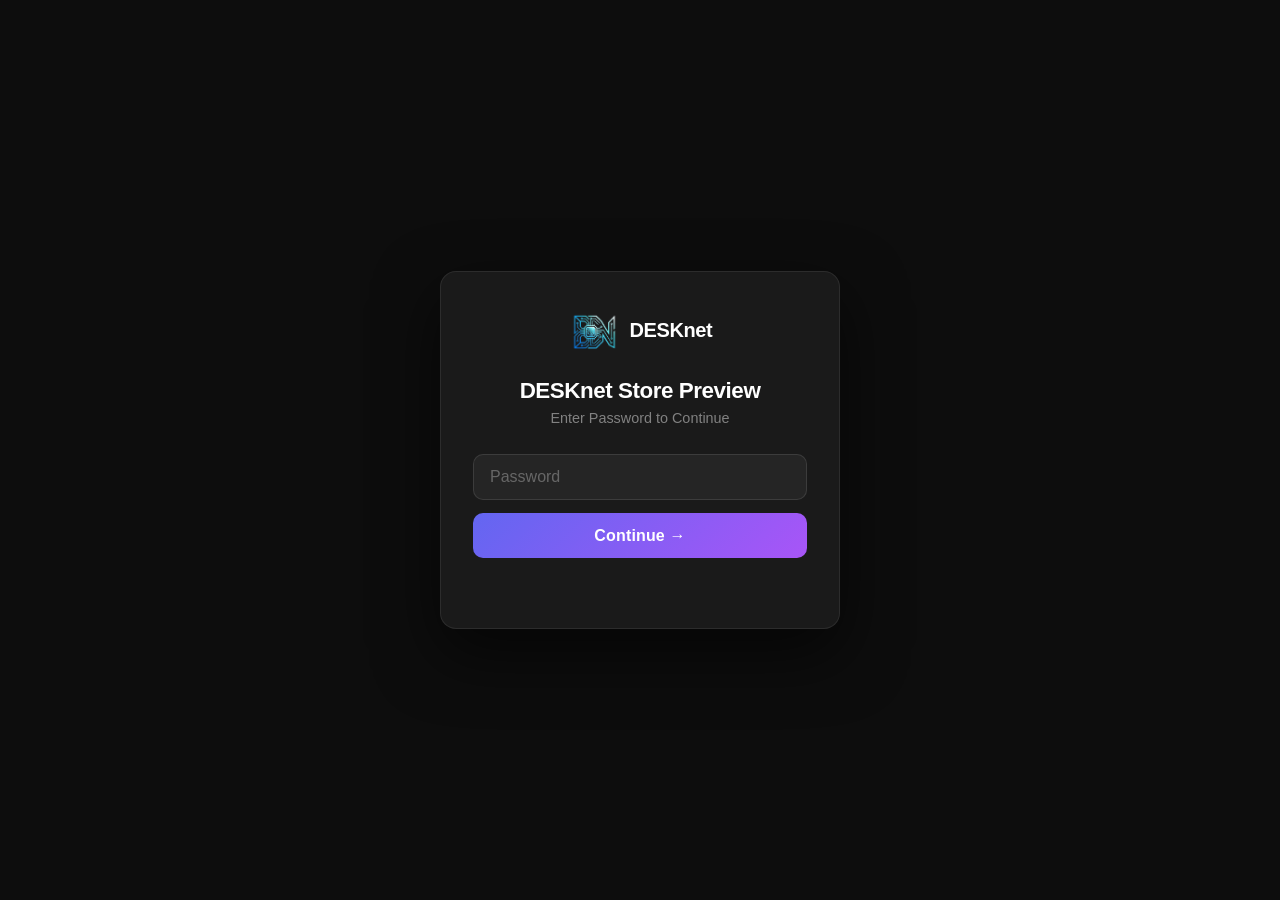
<file: index.html>
<!DOCTYPE html>
<html lang="en">
<head>
  <meta charset="UTF-8">
  <meta name="viewport" content="width=device-width, initial-scale=1.0">
  <title>DESKnet Store Preview</title>
  <style>
    *, *::before, *::after { box-sizing: border-box; margin: 0; padding: 0; }

    #pw-gate {
      position: fixed;
      inset: 0;
      z-index: 999999;
      background: #0d0d0d;
      display: flex;
      align-items: center;
      justify-content: center;
      font-family: -apple-system, BlinkMacSystemFont, 'Segoe UI', sans-serif;
      min-height: 100vh;
      padding: 1rem;
    }

    #pw-box {
      background: #1a1a1a;
      border: 1px solid rgba(255,255,255,0.08);
      border-radius: 16px;
      padding: 2.5rem 2rem;
      width: 100%;
      max-width: 400px;
      box-shadow: 0 24px 64px rgba(0,0,0,0.6);
      text-align: center;
    }

    #pw-logo {
      display: inline-flex;
      align-items: center;
      gap: 0.6rem;
      margin-bottom: 1.75rem;
    }
    #pw-logo-img {
      height: 38px;
      width: auto;
      display: block;
    }
    #pw-logo-text {
      font-size: 1.25rem;
      font-weight: 700;
      color: #fff;
      letter-spacing: -0.02em;
    }

    #pw-box h1 {
      font-size: 1.4rem;
      font-weight: 700;
      color: #fff;
      margin-bottom: 0.4rem;
      letter-spacing: -0.02em;
    }
    #pw-box p {
      font-size: 0.9rem;
      color: rgba(255,255,255,0.45);
      margin-bottom: 1.75rem;
    }

    #pw-input {
      width: 100%;
      padding: 0.8rem 1rem;
      background: rgba(255,255,255,0.05);
      border: 1px solid rgba(255,255,255,0.1);
      border-radius: 10px;
      color: #fff;
      font-size: 1rem;
      outline: none;
      transition: border-color 0.2s;
      margin-bottom: 0.85rem;
    }
    #pw-input::placeholder { color: rgba(255,255,255,0.3); }
    #pw-input:focus { border-color: #6366f1; }

    #pw-btn {
      width: 100%;
      padding: 0.85rem 1rem;
      background: linear-gradient(135deg,#6366f1,#a855f7);
      border: none;
      border-radius: 10px;
      color: #fff;
      font-size: 1rem;
      font-weight: 600;
      cursor: pointer;
      transition: opacity 0.2s, transform 0.1s;
      letter-spacing: 0.01em;
    }
    #pw-btn:hover { opacity: 0.9; }
    #pw-btn:active { transform: scale(0.98); }

    #pw-error {
      margin-top: 0.85rem;
      font-size: 0.85rem;
      color: #f87171;
      min-height: 1.2em;
    }

    @media (max-width: 480px) {
      #pw-box { padding: 2rem 1.5rem; }
    }
  </style>
</head>
<body>

  <!-- PASSWORD GATE -->
  <div id="pw-gate">
    <div id="pw-box">
      <div id="pw-logo">
        <img src="desknet logo.png" alt="DESKnet" id="pw-logo-img">
        <span id="pw-logo-text">DESKnet</span>
      </div>
      <h1>DESKnet Store Preview</h1>
      <p>Enter Password to Continue</p>
      <input id="pw-input" type="password" placeholder="Password" autocomplete="current-password" />
      <button id="pw-btn" onclick="checkPw()">Continue →</button>
      <div id="pw-error"></div>
    </div>
  </div>

  <script>
    document.getElementById('pw-input').addEventListener('keydown', function(e) {
      if (e.key === 'Enter') checkPw();
    });
    function checkPw() {
      var val = document.getElementById('pw-input').value;
      if (val === 'Test@123') {
        window.location.href = 'home.html';
      } else {
        document.getElementById('pw-error').textContent = 'Incorrect Password';
        document.getElementById('pw-input').value = '';
        document.getElementById('pw-input').focus();
      }
    }
  </script>

</body>
</html>
</file>
